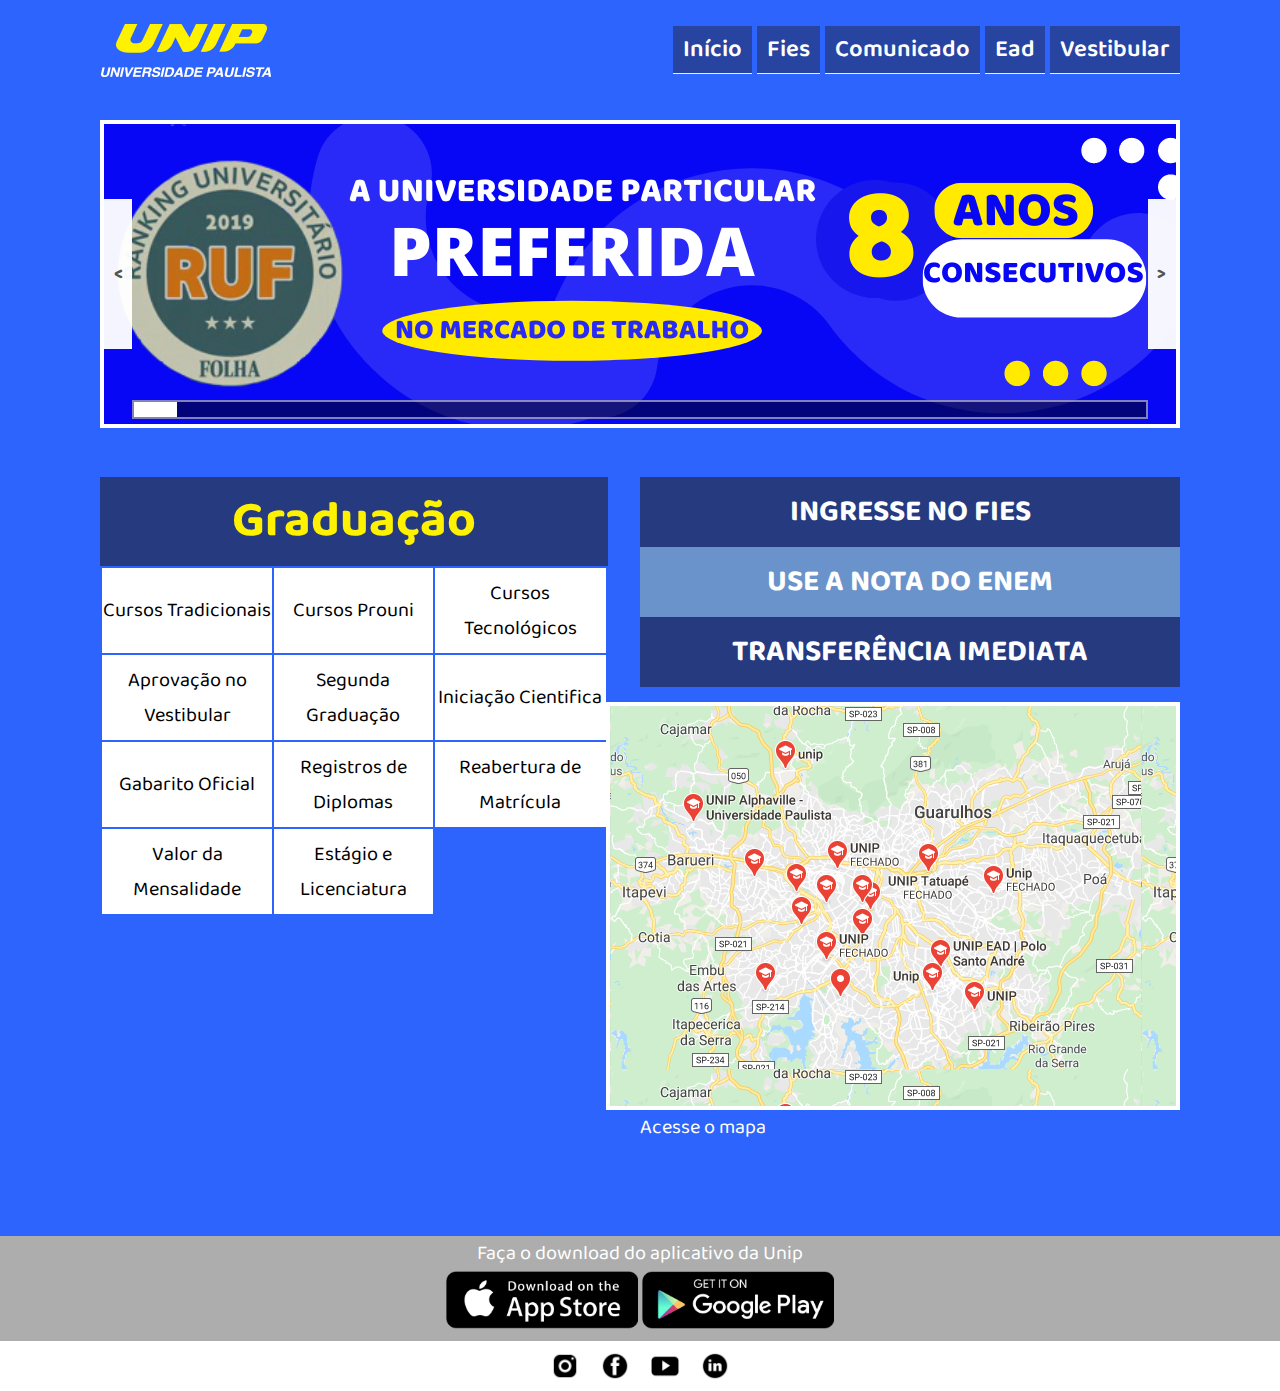
<file: index.html>
<html>

<head>
    <title>Home Page</title>
    <meta charset="utf-8">
    <link rel="stylesheet" href="css/slider.css">
    <link rel="stylesheet" href="css/reset.css">
    <link rel="stylesheet" href="css/style.css">
    <link href="https://fonts.googleapis.com/css2?family=Baloo+Paaji+2:wght@400;500;600;700;800&display=swap" rel="stylesheet">
    
</head>

<body>
    

    <div class="container">
        <header id="cabecalho-principal">
            <div id="menu-logo">
                <img src="imgs/logo.png" alt="">
            </div>
            <nav id="menu-header">
                <ul>
                    <li><a href="index.html">Início</a></li>
                    <li><a href="fies.html">Fies</a></li>
                    <li><a href="comunicado.html">Comunicado</a></li>
                    <li><a href="ead.html">Ead</a></li>
                    <li><a href="vestibular.html">Vestibular</a></li>
                </ul> 
            </nav>
        </header>
    </div>
    

   <div id="container-slider" class="container">
        <div id="dvslider">
            <button id="voltar"><</button>
            <div id="dvload">
            <div id="barra"></div>
            </div>
            <button id="proximo">></button>
        </div>
    </div><br>
    
    <div id="container-centro" class="container">
        <div id="graduacao">
            <table>
                <caption>Graduação</caption>
                <tbody>
                    <tr>
                        <td><a href="">Cursos Tradicionais</a></td><td><a href="">Cursos Prouni</a></td>
                         <td><a href="">Cursos Tecnológicos</a>
                    </tr>
                    <tr>
                        </td><td><a href="">Aprovação no Vestibular</a></td>
                        <td><a href="">Segunda Graduação</a></td><td><a href="">Iniciação Cientifica</a></td>
                       </td>
                    </tr>
                    <tr><td><a href="">Gabarito Oficial</a></td><td><a href="">Registros de Diplomas</a></td>
                    <td><a href="">Reabertura de Matrícula</a></td></tr>
                    <tr><td><a href="">Valor da Mensalidade</a></td><td><a href="">Estágio e Licenciatura</a></tr>
                </tbody>
                
            </table>
        </div>  
        <div id="blocos">
            <div style="display: block;"></div>
            <div id="itens">
                <div id="item-enem" class="item"class="item">INGRESSE NO FIES</div>
                <div id="item-fies" class="item">USE A NOTA DO ENEM</div>
                <div id="item-imediata" class="item">TRANSFERÊNCIA IMEDIATA</div>
            </div>

            <a href="https://www.google.com.br/maps/search/unip/@-23.5236957,-46.9710784,13z/data=!3m1!4b1" target="blank">
                <div id="mapa">
                </div>
            </a>
            <span style="font-size: 20px;">Acesse o mapa</span>
        </div> 
    </div>
    
    <div class="rodape">
        <div>
            <p>Faça o download do aplicativo da Unip</p>
            <a href="https://play.google.com/store/apps/details?id=br.unip.secretariaonlineunip&hl=pt" target="blank">
                <img class="stores" src="imgs/googleplay.png" alt="">
            </a>
            <a href="https://itunes.apple.com/br/app/unip/id1263211423?mt=8" target="blank">
                <img class="stores" src="imgs/appstore.png" alt="">
            </a>
        </div>
        
    </div>

    <div id="sociais" class="rodape">   
        <a href="https://www.instagram.com/_unipoficial/" target="blank">
            <img class="icones" src="imgs/instagram.png" alt=""></img>
        </a>   
        <a href="https://www.facebook.com/UNIPoficial/" target="blank">
            <img class="icones" src="imgs/facebook.png" alt="">
        </a>
        <a href="https://www.youtube.com/user/UNIPOficial" target="blank">
            <img class="icones" src="imgs/youtube.png" alt="">
        </a>
        <a href="https://www.linkedin.com/school/unip/" target="blank">
            <img class="icones" src="imgs/linkedin.png" alt="">
        </a>
    </div>
    
    <script type="text/javascript" src="js/slider.js"></script>

</body>

</html>
</file>
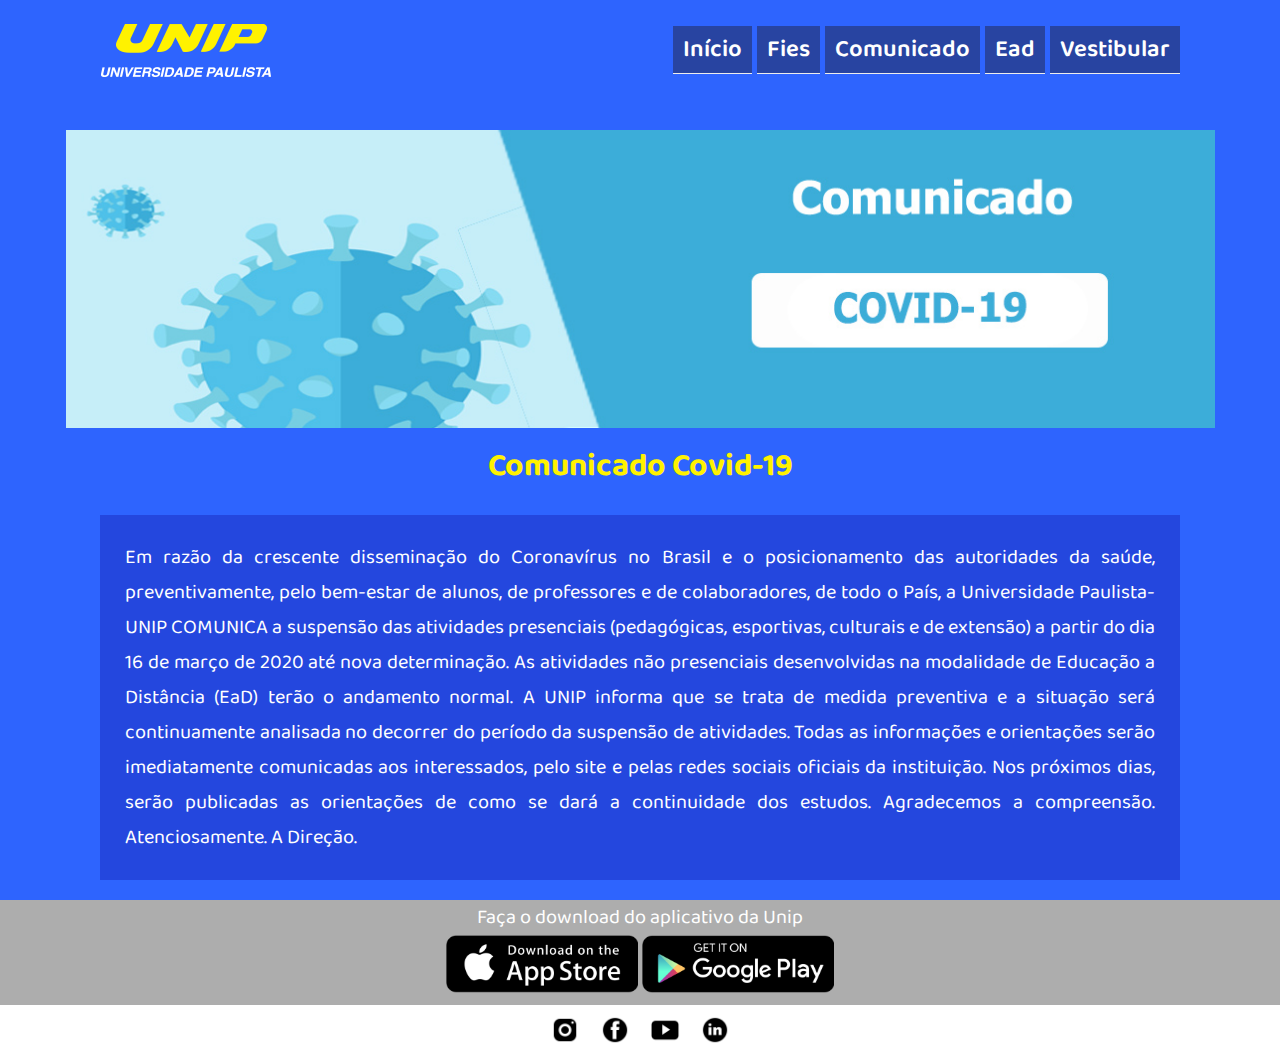
<file: comunicado.html>
<html>

<head>
    <title>Comunicado</title>
    <meta charset="utf-8">
    <link rel="stylesheet" href="css/style.css">
    <link rel="stylesheet" href="css/slider.css">
    <link rel="stylesheet" href="css/reset.css">
    <link href="https://fonts.googleapis.com/css2?family=Baloo+Paaji+2:wght@400;500;600;700;800&display=swap" rel="stylesheet">
    <title>Comunicado</title>  
</head>

<body>
    <div class="container">
        <header id="cabecalho-principal">
            <div id="menu-logo">
                <img src="imgs/logo.png" alt="">
            </div>
            <nav id="menu-header">
                <ul>
                    <li><a href="index.html">Início</a></li>
                    <li><a href="fies.html">Fies</a></li>
                    <li><a href="comunicado.html">Comunicado</a></li>
                    <li><a href="ead.html">Ead</a></li>
                    <li><a href="vestibular.html">Vestibular</a></li>
                </ul> 
            </nav>
        </header>

    </div>

    
    <!-- banner -->
    <div style="text-align: center; margin-top: 30px;"> 
        <img src="imgs/covid.jpg" class="banner" /> 
    </div>

    <!-- titulo Covid 19 -->
    <div style="text-align: center; margin-top: 10px; " >
        <h1>Comunicado Covid-19</h1>
    </div>
    
    <!-- paragrafo -->
    <div class="paragrafo">
        <p>Em razão da crescente disseminação do Coronavírus no Brasil e o posicionamento das autoridades da saúde, 
            preventivamente, pelo bem-estar de alunos, de professores e de colaboradores, de todo o País, a Universidade
             Paulista-UNIP COMUNICA a suspensão das atividades presenciais (pedagógicas, esportivas, culturais e de extensão)
              a partir do dia 16 de março de 2020 até nova determinação.
            As atividades não presenciais desenvolvidas na modalidade de Educação a Distância (EaD) terão o andamento normal.
            A UNIP informa que se trata de medida preventiva e a situação será continuamente analisada no decorrer do período 
            da suspensão de atividades. Todas as informações e orientações serão imediatamente comunicadas aos interessados, 
            pelo site e pelas redes sociais oficiais da instituição.
            Nos próximos dias, serão publicadas as orientações de como se dará a continuidade dos estudos. Agradecemos a
             compreensão.
            Atenciosamente.
            A Direção.</p>
    </div>
    <div class="rodape">
        <div>
            <p>Faça o download do aplicativo da Unip</p>
            <img class="stores" src="imgs/googleplay.png" alt="">
            <img class="stores" src="imgs/appstore.png" alt="">
        </div>
        
    </div>

    <div id="sociais" class="rodape">   
        <a href="https://www.instagram.com/_unipoficial/">
            <img class="icones" src="imgs/instagram.png" alt=""></img>
        </a>   
        <a href="https://www.facebook.com/UNIPoficial/">
            <img class="icones" src="imgs/facebook.png" alt="">
        </a>
        <a href="https://www.youtube.com/user/UNIPOficial">
            <img class="icones" src="imgs/youtube.png" alt="">
        </a>
        <a href="https://www.linkedin.com/school/unip/">
            <img class="icones" src="imgs/linkedin.png" alt="">
        </a>
    </div>

</body>
  

</html>
</file>
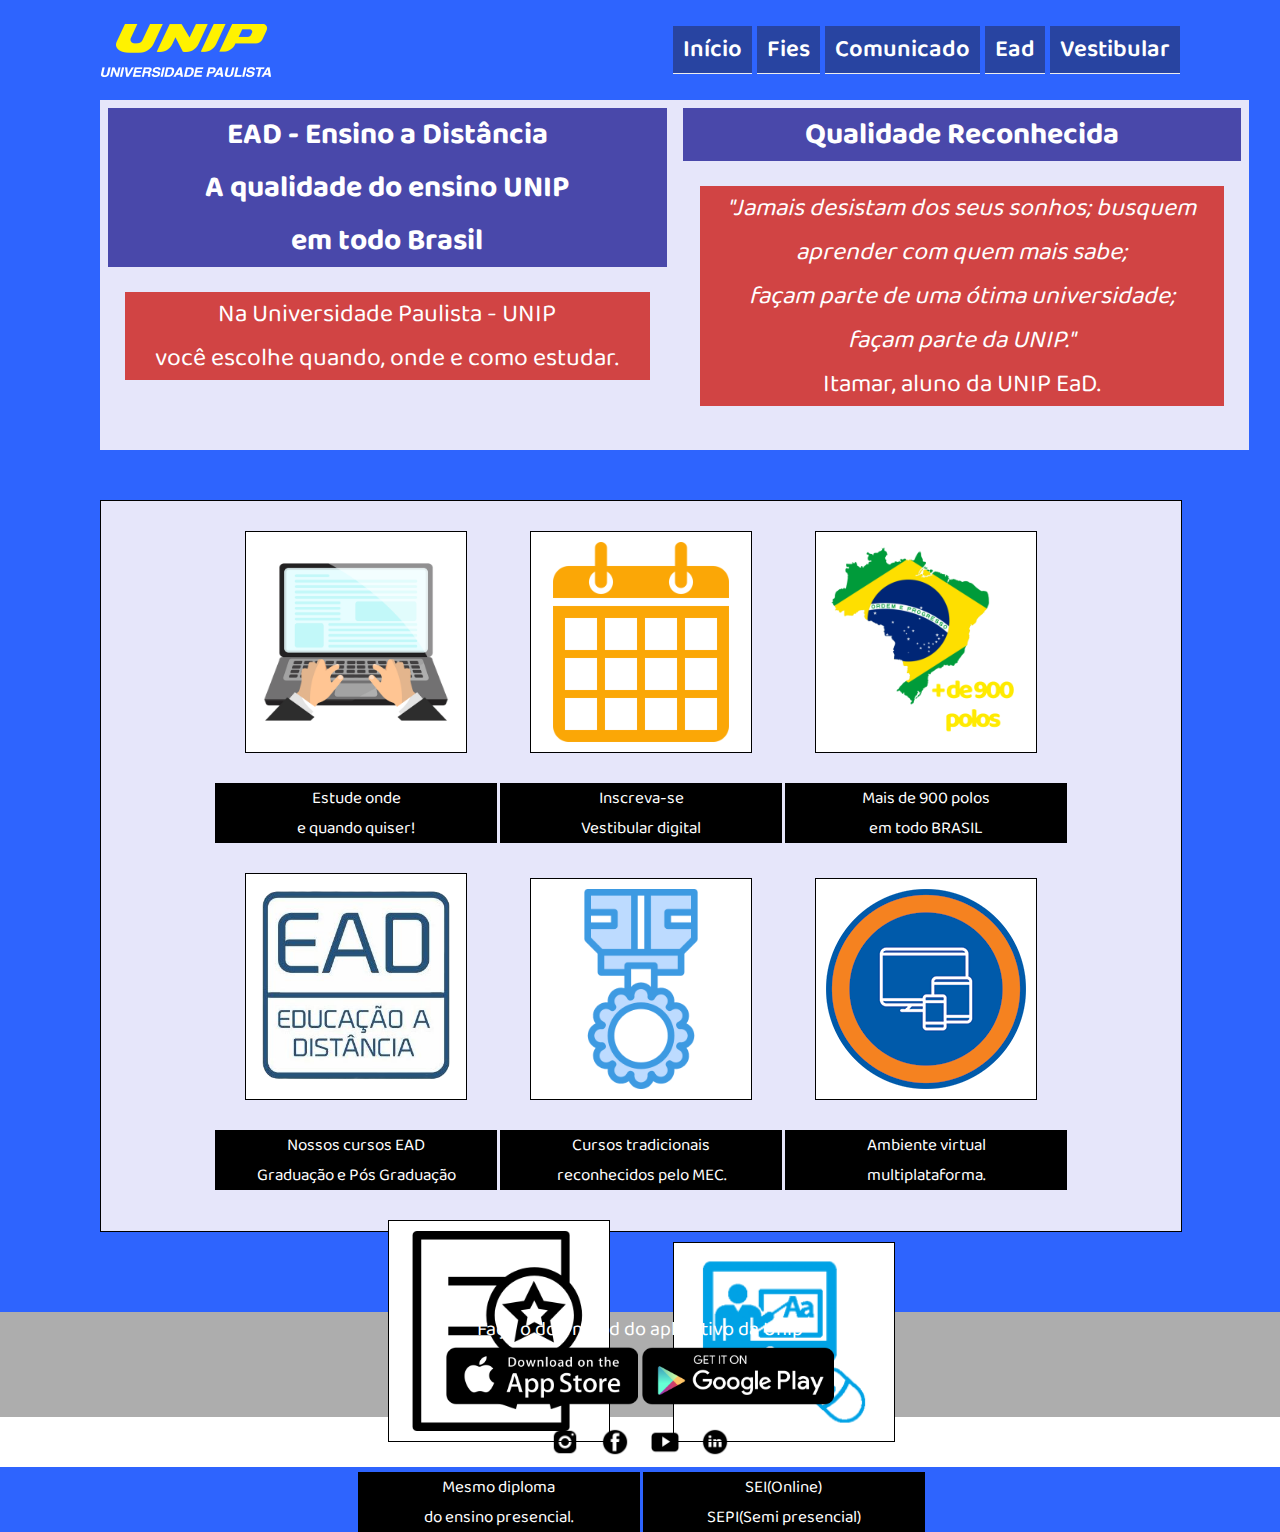
<file: ead.html>
<html>
<head>
    <title>Ead</title>
    <meta charset="utf-8">
    <link rel="stylesheet" href="css/style.css">
    <link rel="stylesheet" href="css/slider.css">
    <link rel="stylesheet" href="css/reset.css">
    <link href="https://fonts.googleapis.com/css2?family=Baloo+Paaji+2:wght@400;500;600;700;800&display=swap" rel="stylesheet">
    
</head>

<body>
    <div class="container">
        <header id="cabecalho-principal">
            <div id="menu-logo">
                <img src="imgs/logo.png" alt="">
            </div>
            <nav id="menu-header">
                <ul>
                    <li><a href="index.html">Início</a></li>
                    <li><a href="fies.html">Fies</a></li>
                    <li><a href="comunicado.html">Comunicado</a></li>
                    <li><a href="ead.html">Ead</a></li>
                    <li><a href="vestibular.html">Vestibular</a></li>
                </ul> 
            </nav>
        </header>
    </div>

    <div id="container-ead-superior" class="container">
        <div style="display: inline-block; width: 50%; float: left;"> 
            <h1 class="topo">EAD - Ensino a Distância <br>A qualidade do ensino UNIP<br> em todo Brasil</br></h1>
            <p>Na Universidade Paulista - UNIP <br> você escolhe quando, onde e como estudar.</p>
        </div>  
        
        <div style="display: inline-block; width: 50%; float: right;" >
            <h1 class="Qualidade";>Qualidade Reconhecida</h1>
            <p class="Aluno"><em>"Jamais desistam dos seus sonhos; busquem aprender com quem mais sabe;<br>
                façam parte de uma ótima universidade; <br> façam parte da UNIP."</br></em>
               Itamar, aluno da UNIP EaD.
            </p>
        </div>
    </div>

    <div class="container">
        <div id="container-ead-icones"> 
            <div class="icones-ead">
                <img src="imgs/notebook.png"alt="Estude onde e quando quiser">
                <p>Estude onde <br>e quando quiser!</br></p>
            </div>
            <div class="icones-ead">
                <img src="imgs/calendario.png">
                <p>Inscreva-se <br>Vestibular digital</br></p>
            </div> 
            <div class="icones-ead">
                <img src="imgs/900 polos.png">
                <p>Mais de 900 polos<br>
                em todo BRASIL</p>
            </div> 
            <div class="icones-ead">
              <img src="imgs/logoE.png" >  
              <p>Nossos cursos EAD<br>Graduação e Pós Graduação<p></h2>
            </div>
            <div class="icones-ead">
                <img src="imgs/icone.png" >
              <p>Cursos tradicionais<br> reconhecidos pelo MEC.</br></p>
            </div>
            <div class="icones-ead">
              <img src="imgs/ambiente.png">
              <p>Ambiente virtual<br> multiplataforma.</br></p>
            </div>
            <div class="icones-ead">
              <img src="imgs/diploma.png">
              <p>Mesmo diploma <br>do ensino presencial.</br></p>
            </div>  
            <div class="icones-ead">
                <img src="imgs/modalidade.png" alt="Modalidades EAD">
                <p>SEI(Online)<br> SEPI(Semi presencial)</br></p> 
            </div>
        </div>
    </div>    

            

    <div class="rodape">
        <div>
            <p>Faça o download do aplicativo da Unip</p>
                <img class="stores" src="imgs/googleplay.png" alt="">
                <img class="stores" src="imgs/appstore.png" alt="">
        </div>
                        
        </div>
                
        <div id="sociais" class="rodape">   
            <a href="https://www.instagram.com/_unipoficial/">
                <img class="icones" src="imgs/instagram.png" alt=""></img>
            </a>   
            <a href="https://www.facebook.com/UNIPoficial/">
                <img class="icones" src="imgs/facebook.png" alt="">
            </a>
            <a href="https://www.youtube.com/user/UNIPOficial">
                <img class="icones" src="imgs/youtube.png" alt="">
            </a>
            <a href="https://www.linkedin.com/school/unip/">
                <img class="icones" src="imgs/linkedin.png" alt="">
            </a>
        </div>
</body>

</html>
</file>
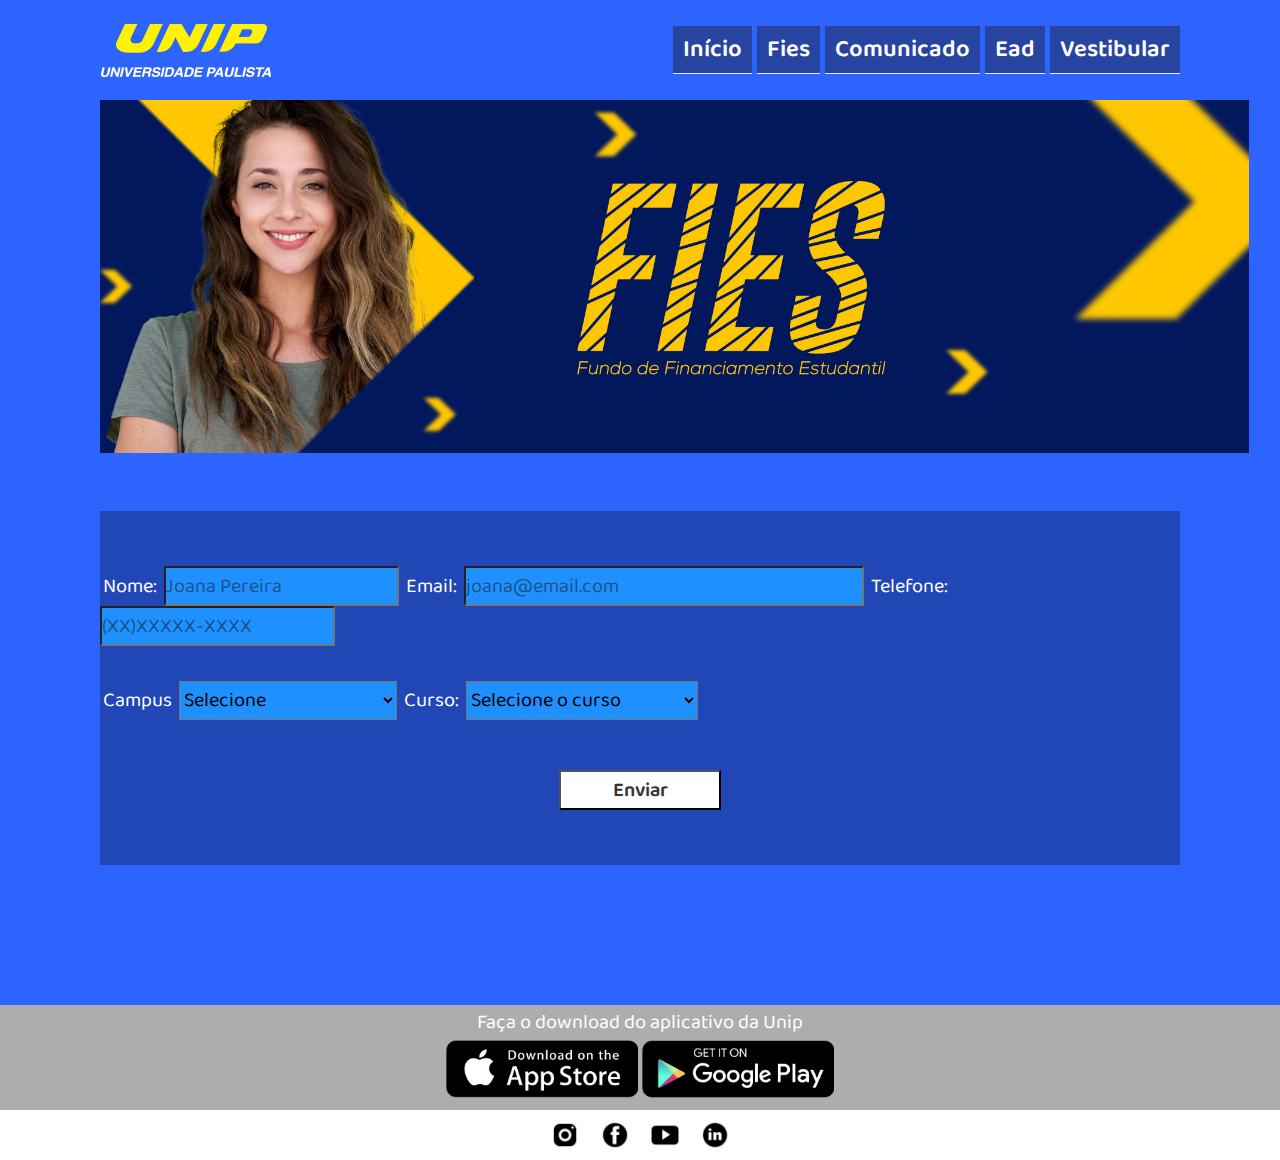
<file: fies.html>
<html>

<head>
    <title>Fies</title>
    <meta charset="utf-8">
    <link rel="stylesheet" href="css/style.css">
    <link rel="stylesheet" href="css/slider.css">
    <link rel="stylesheet" href="css/form.css">
    <link rel="stylesheet" href="css/reset.css">
    <link href="https://fonts.googleapis.com/css2?family=Baloo+Paaji+2:wght@400;500;600;700;800&display=swap" rel="stylesheet">
    
</head>

<body>
    <div class="container">
        <header id="cabecalho-principal">
            <div id="menu-logo">
                <img src="imgs/logo.png" alt="">
            </div>
            <nav id="menu-header">
                <ul>
                    <li><a href="index.html">Início</a></li>
                    <li><a href="fies.html">Fies</a></li>
                    <li><a href="comunicado.html">Comunicado</a></li>
                    <li><a href="ead.html">Ead</a></li>
                    <li><a href="vestibular.html">Vestibular</a></li>
                </ul> 
            </nav>
        </header>
    </div>

    <!-- banner -->
    <div class="container">
        <img class="banner" src="imgs/fies.png" alt="">
    </div>
    <br><br>

    <!-- formulario -->
    <div class="container">
        <div class="telaform">
            <form action="#" method="GET">
                <label for="nome">Nome: </label>
                <input type="text" name="nome" id="" placeholder="Joana Pereira">
                <label for="email">Email: </label>
                <input id="label-email" type="text" name="email" id="" placeholder="joana@email.com">
                <label for="telefone">Telefone: </label>
                <input type="text" name="telefone" id="" placeholder="(XX)XXXXX-XXXX"><br><br>
                <label for="campus">Campus</label>
                <select name="campus" id="">
                    <option value selected>Selecione</option>
                    <option value="2">Paulista</option>
                    <option value="2">Campinas</option>
                    <option value="1">Chácara Santo Antônio</option>
                </select>
                <label for="curso">Curso:</label>
                <select name="curso" id="">
                    <option value selected>Selecione o curso</option>
                    <option value="1">Sistemas de Informação</option>
                    <option value="2">Ciências da Computação</option>
                </select>
                <br>
                <input class="botao-input" type="reset" value="Enviar">
            </form>
        </div>
        
    </div>

    <div class="rodape">
        <div>
            <p>Faça o download do aplicativo da Unip</p>
            <img class="stores" src="imgs/googleplay.png" alt="">
            <img class="stores" src="imgs/appstore.png" alt="">
        </div>
        
    </div>

    <div id="sociais" class="rodape">   
        <a href="https://www.instagram.com/_unipoficial/">
            <img class="icones" src="imgs/instagram.png" alt=""></img>
        </a>   
        <a href="https://www.facebook.com/UNIPoficial/">
            <img class="icones" src="imgs/facebook.png" alt="">
        </a>
        <a href="https://www.youtube.com/user/UNIPOficial">
            <img class="icones" src="imgs/youtube.png" alt="">
        </a>
        <a href="https://www.linkedin.com/school/unip/">
            <img class="icones" src="imgs/linkedin.png" alt="">
        </a>
    </div>

    

</body>

</html>
</file>
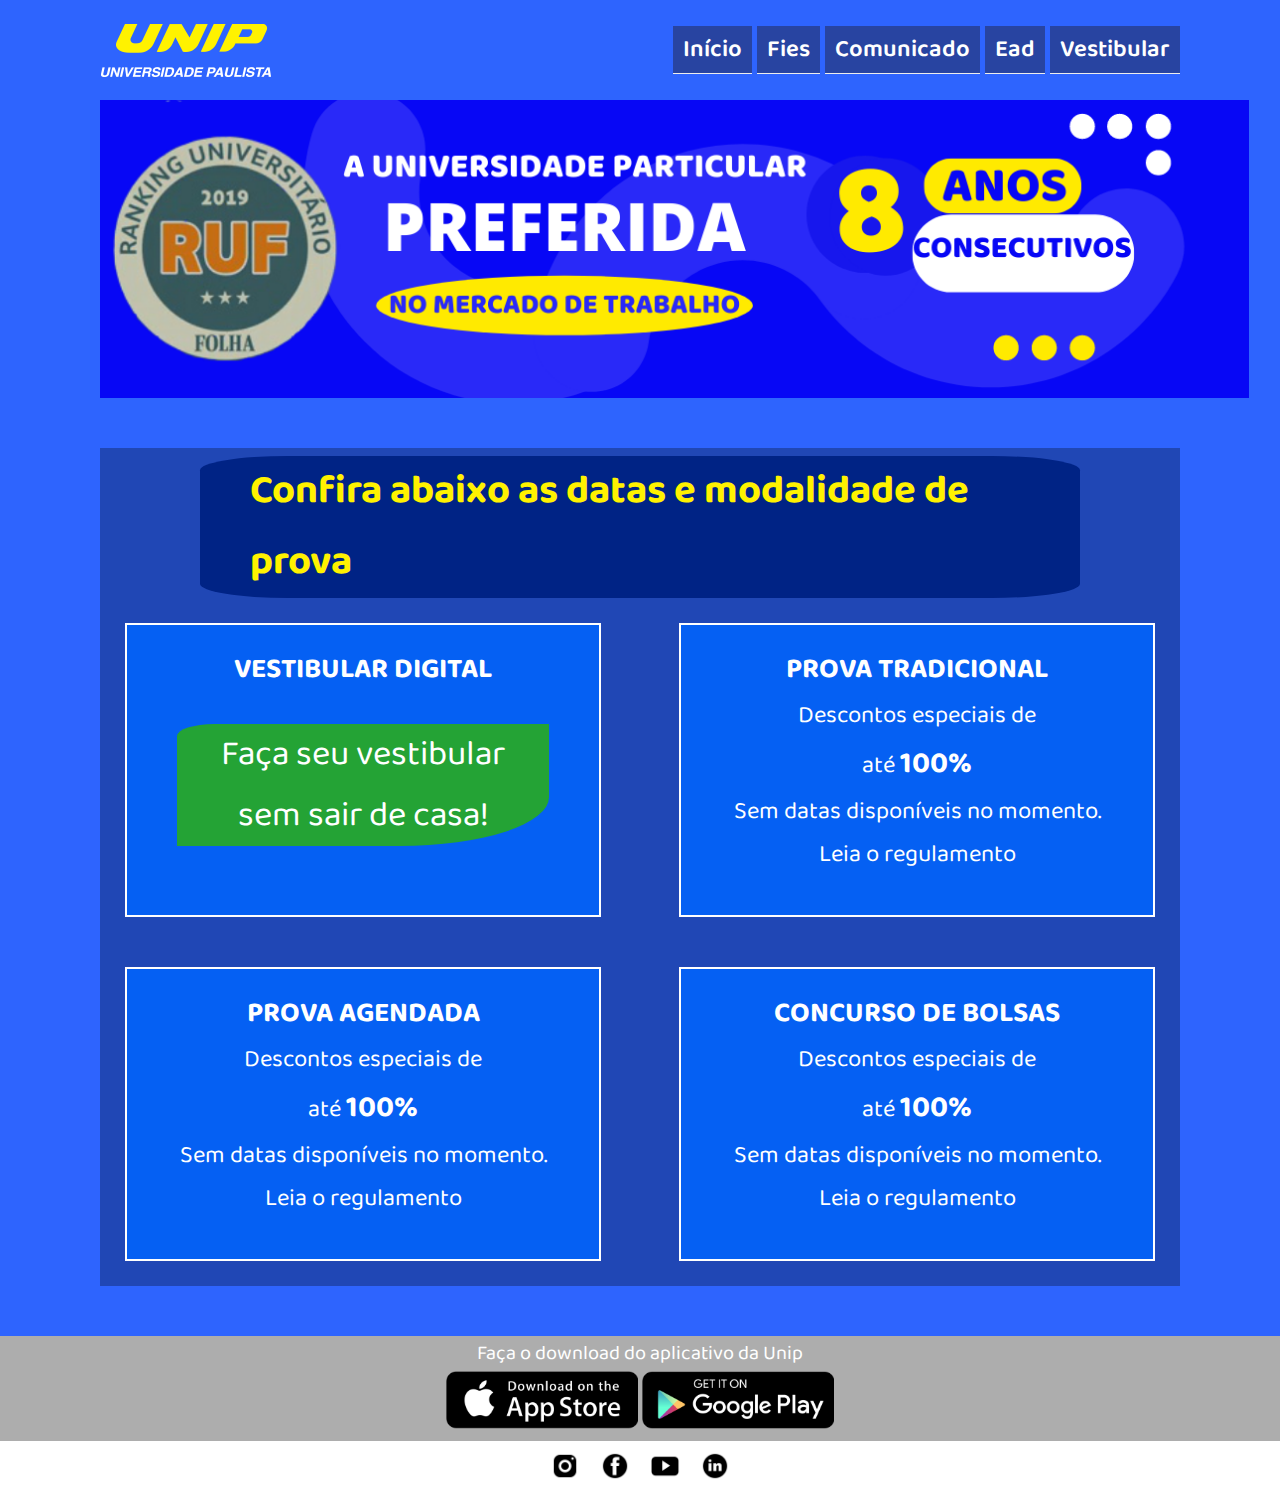
<file: vestibular.html>
<html>

<head>
    <title>Vestibular</title>
    <meta charset="utf-8">
    <link rel="stylesheet" href="css/style.css">
    <link rel="stylesheet" href="css/slider.css">
    <link rel="stylesheet" href="css/reset.css">
    <link href="https://fonts.googleapis.com/css2?family=Baloo+Paaji+2:wght@400;500;600;700;800&display=swap" rel="stylesheet">
    <title>Vestibular</title>
</head>

<body>
    <div class="container">
        <header id="cabecalho-principal">
            <div id="menu-logo">
                <img src="imgs/logo.png" alt="">
            </div>
            <nav id="menu-header">
                <ul>
                    <li><a href="index.html">Início</a></li>
                    <li><a href="fies.html">Fies</a></li>
                    <li><a href="comunicado.html">Comunicado</a></li>
                    <li><a href="ead.html">Ead</a></li>
                    <li><a href="vestibular.html">Vestibular</a></li>
                </ul>
            </nav>
        </header>
    </div>

    <!-- banner -->
    <div class="container">
        <img src="imgs/s0.png" class="banner">
    </div>
    

    <!-- container caixas -->
    <div id="cabecalho-caixa" class="container">
        <!-- titulo Covid 19 -->
        <div class="container" class="caixa" >
            <h1>Confira abaixo as datas e modalidade de prova</h1>
        </div>

        <div id="caixa-digital" class="caixa">
            <div class="botao-div">
                <h3>VESTIBULAR DIGITAL</h3>
                <p> Faça seu vestibular<br>sem sair de casa!</p>
            </div>
        </div>

        <div class="caixa">
            <div class="botao-div">
                <h3>PROVA TRADICIONAL</h3>
                <p> Descontos especiais
                    de<br> até <strong style="font-size: 30px;">100%</strong><br>
                    Sem datas disponíveis no momento.<br>
                    Leia o regulamento
                </p>
            </div>
        </div>

        <div class="caixa">
            <div class="botao-div">
                <h3>PROVA AGENDADA</h3>
                <p> Descontos especiais
                    de<br> até <strong style="font-size: 30px;">100%</strong><br>
                    Sem datas disponíveis no momento.<br>
                    
                    Leia o regulamento</p>
            </div>
        </div>
        <br>

        <div class="caixa">
            <div class="botao-div">
                <h3>CONCURSO DE BOLSAS</h3>
                <p>Descontos especiais de<br> até <strong style="font-size: 30px;">100%</strong>
                    <br>Sem datas disponíveis no momento.<br>Leia o regulamento
                </p>
            </div>
        </div>
        </div>
    </div>

    <div class="rodape">
        <div>
            <p>Faça o download do aplicativo da Unip</p>
            <a href="https://play.google.com/store/apps/details?id=br.unip.secretariaonlineunip&hl=pt" target="blank">
                <img class="stores" src="imgs/googleplay.png" alt="">
            </a>
            <a href="https://itunes.apple.com/br/app/unip/id1263211423?mt=8" target="blank">
                <img class="stores" src="imgs/appstore.png" alt="">
            </a>
        </div>
        
    </div>

    <div id="sociais" class="rodape">   
        <a href="https://www.instagram.com/_unipoficial/">
            <img class="icones" src="imgs/instagram.png" alt=""></img>
        </a>   
        <a href="https://www.facebook.com/UNIPoficial/">
            <img class="icones" src="imgs/facebook.png" alt="">
        </a>
        <a href="https://www.youtube.com/user/UNIPOficial">
            <img class="icones" src="imgs/youtube.png" alt="">
        </a>
        <a href="https://www.linkedin.com/school/unip/">
            <img class="icones" src="imgs/linkedin.png" alt="">
        </a>
    </div>
</body>

</html>
</file>
<file: css/slider.css>
section{
    background-color: #263a7f;
    margin: 0 100px;
}
#dvslider {
    /* width: 1158px; */
    height: 300px;
    border: 4px solid #ffffff;
    display: flex;
    justify-content: space-between;
    align-items: center;
    margin: 20px auto;
}

#proximo, #voltar {
    width: 30px;
    height: 50%;
    color: rgb(85, 85, 85);
    background: rgba(255, 255, 255, 0.959);
    cursor: pointer;
    border: none;  
    font-size: 18px;
    font-weight: 700;
}

#proximo:hover, #voltar:hover{
    width: 30px;
    color: rgb(107, 107, 107);
    background: rgba(255, 255, 255, 0.959);
    cursor: pointer;
    border: none;  
}

#dvload{
    width: 100%;
    height: 15px; 
    border: 2px solid rgba(255, 255,255, 0.5);
    background: rgb(0, 0, 0, 0.5);
    position: relative;
    margin-top: 270px;
}

#barra{
    height: 100%;
    width: 0%;
    background: #fff;
    border: none;
}
</file>
<file: css/style.css>
#cabecalho-principal{
    align-items: center;
    display: flex;
    font-size: 24px;
    font-weight: 600;
    justify-content: space-between;
    height: 100px;  
}

#menu-logo{
    display: inline-block;
}

#menu-header{
    display: inline-block;
}

#menu-header ul li{
    display: inline;
}

#menu-header ul li a{
    padding: 2px 10px;
    display: inline-block;
    text-decoration: none;
    border-bottom:1px solid #EDEDED;
    background-color: #26397fbb;
}

#menu-header ul li a:hover{
    color: #fff200;
    border-bottom: 1px solid #fff200;
}

.container{
    margin: 0px 100px;
}

.item{
    font-size: 30px;
    font-weight: 700;
    line-height: 70px;
    text-align: center;
    cursor: pointer;
}
.item:hover{
    color: #fff200;
    font-size: 30.7px;
    width: 101%;
}

h1{
    color: #fff200;
}

.banner{
    width: 1149px;
}


/* rodape */
.rodape{
    text-align: center;
    background-color: rgb(173, 173, 173);
    font-size: 20px;
}
.rodape img{
    width: 15%;
    
}
#sociais{
    background-color: #ffffff;
    display: flex;
    align-items: center;
    justify-content: center;
}
.icones{
    width: 30px!important;
    padding: 10;
    
}
.paragrafo{
    margin: 20px 100px;
    text-align: justify;
    font-size: 20px;
    padding: 25px;
    background-color: rgba(10, 0, 143, 0.281);
}

.caixa{
    border: 2px solid rgb(255, 255, 255);
    text-align: center;
    width: 40%;
    height: 250px;
    padding: 20px;
    margin: 25px;
    background-color: rgba(0, 102, 255, 0.836);
}
.caixa:hover{
    background-color: rgb(0, 102, 255);
}
.caixa {
    font-size: 24px;
}
.caixa:hover{
    font-size: 25;
}
#cabecalho-caixa{
    background-color: rgba(0, 0, 0, 0.288);
    justify-content: space-between;
    font-size: 20px;
    display: flex;
    margin: 50 100px;
    flex-wrap: wrap;
}
#cabecalho-caixa .container h1{
    margin-top: 8px;
    padding: 00px 50px;
    background-color: rgb(0, 35, 133);
    border-radius: 10%;
}
#cabecalho-caixa .container h1:hover{
    color: #fff539;
    background-color: rgb(2, 38, 136);
}
#cabecalho:hover{
    background-color: rgb(0, 35, 133);
}
#caixa-digital p{
    margin: 30px;
    font-size: 35px;
    background-color: rgb(36, 163, 53);
    border-radius: 10% 0 40% ;
}
#caixa-digital p:hover{
    background-color: rgb(35, 173, 53);
}

#container-centro{
    margin: 0px 100px 320px;
}

#itens{
    width: 100%;
    height: 210px;
    float: right;
}
#item-enem{
    background-color: #263a7f;
}
#item-fies{
    background-color: #6993ca;
}
#item-imediata{
    background-color: #263a7f;
}
#mapa{
    margin-top: 15px;
    width: 566.5px; /* 100% menos a borda */
    height: 400px;
    float: right; 
    background-image: url(../imgs/mapa.png);
    border: 4px solid #fff;
}
#mapa:hover{
    border: 4px solid rgba(100, 100, 100, 0.932);
}

#graduacao{
    width: 47%;
    display: inline-block;
}

#graduacao tbody tr td a, #graduacao thead tr th{
    color: #000000;
    font-weight: 400;
}
#blocos{
    display: inline-block; 
    width: 50%; 
    float: right;
}

/* tabela graduacao */
table{
    border-collapse: separate;
    text-align: center; 
}

table, td, th {
    border: 0px solid rgb(255, 255, 255);
}

td{
    height: 85px;
    font-size: 20px;
    background-color: #fff;
} 
td:hover{
    border-radius: 5% 0% 0%;
    
}

th{
    font-size: 25px;
    height: 80px;
}
caption{
    font-size: 50px;
    font-weight: 700;
    background-color: #263a7f;
    color: #fff200;
}

caption:hover{
    font-size: 50.5px;
    background-color: #223370;
}

/* ead */
#container-ead-icones{
    margin: 50px 0 80px;
    width: 100%;
    text-align: center;
    border: 1px solid #000;
    background-color: lavender;
    height: 730px;
}
.icones-ead{
    display: inline-block;
    height: 300px;
}
.icones-ead img{
    width: 200px;
    padding: 10px;
    margin: 30px;
    border: 1px solid #000;
    background-color: #fff;
}
.icones-ead p{
    text-align: center;
    font-size: 17px;
    background-color: #000;
}
#container-ead-superior{
    background-color: lavender;
    width: 1149px;
    height: 350px;
      
}
#container-ead-superior p{
    background-color: rgb(209, 68, 68);
    font-size: 25px;
    margin: 25px;
    text-align: center;
}
#container-ead-superior p:hover{
    background-color: rgb(226, 44, 44);
}
#container-ead-superior h1{
    background-color: rgba(2, 0, 133, 0.685);
    font-size: 30px;
    margin: 8px 8px;
    text-align: center;
    color: #ffffff;
}
#container-ead-superior h1:hover{
    background-color: rgba(2, 0, 133, 0.884);
}
</file>
<file: css/form.css>
.telaform{
    display: flex;
    padding: 55px 0px;
    margin-bottom: 140px;
    justify-content: space-around;
    background-color: rgba(0, 0, 0, 0.288);
    font-size: 20px;
}
form input, form textarea{
    color: #000;
    height: 40px;
    font-size: 20px;
}
form label{
    padding: 0px 3px;
}
#label-email{
    width: 400px;
}
select{
    color: #000;
    background-color: dodgerblue;
    font-size: 20px;
}
::placeholder{
    color: rgba(26, 26, 26, 0.534);
}
input{
    background-color: dodgerblue;
}
.botao-input{
    display: block;
    cursor: pointer;
    font-weight: 600;
    padding: 0 25px;
    margin: 50px auto 0;
    color: rgb(53, 53, 53);
    background-color: #fff;
    width: 15%;
    text-align: center;
}
.botao-input:hover{
    color: rgb(24, 24, 24);
}
</file>
